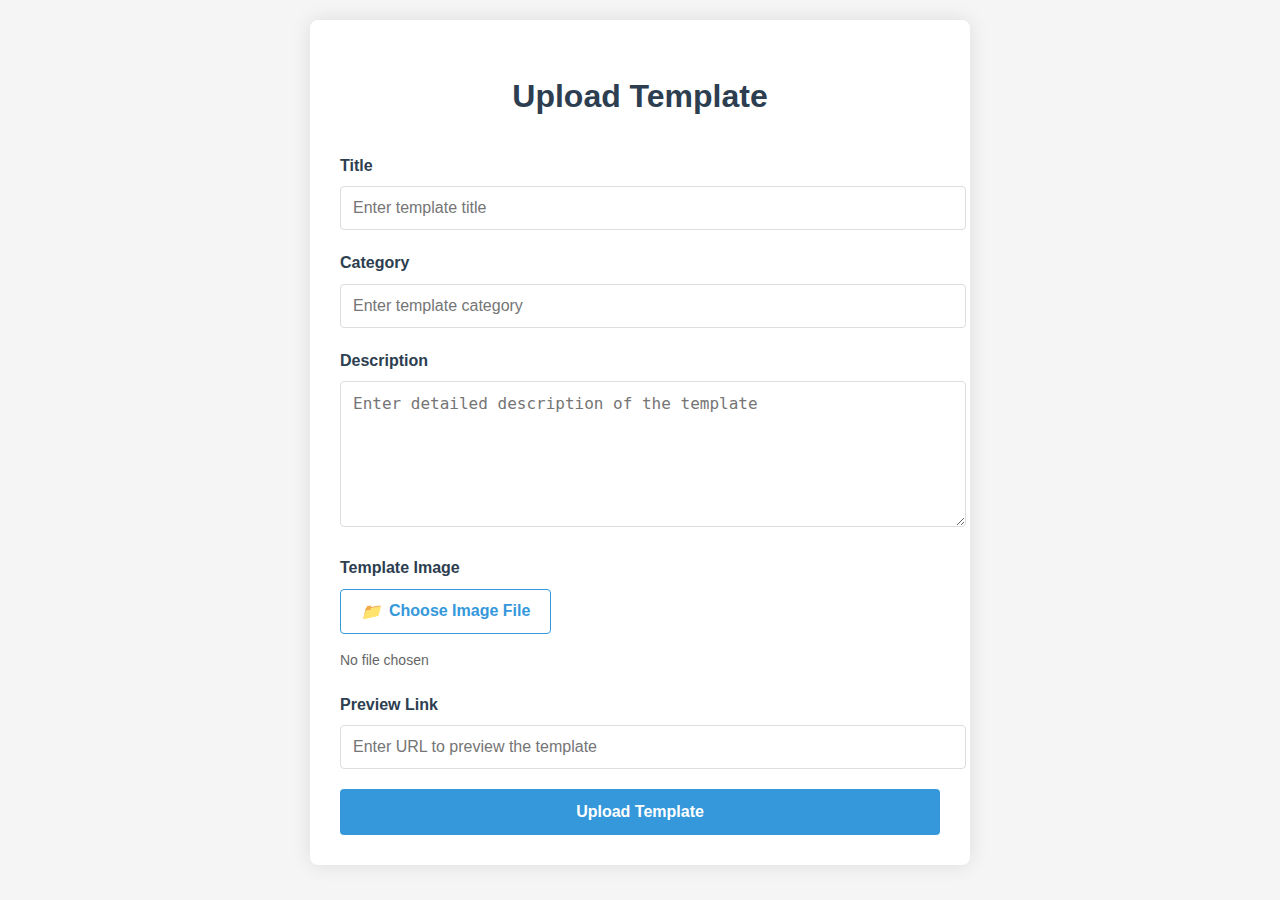
<file: templates/admin.html>
<!DOCTYPE html>
<html lang="en">
<head>
    <meta charset="UTF-8">
    <meta name="viewport" content="width=device-width, initial-scale=1.0">
    <title>Template Upload Form</title>
    <style>
        body {
            font-family: 'Segoe UI', Tahoma, Geneva, Verdana, sans-serif;
            line-height: 1.6;
            background-color: #f5f5f5;
            margin: 0;
            padding: 20px;
            color: #333;
        }
        
        .container {
            max-width: 600px;
            margin: 0 auto;
            background: #fff;
            padding: 30px;
            border-radius: 8px;
            box-shadow: 0 0 20px rgba(0, 0, 0, 0.1);
        }
        
        h1 {
            text-align: center;
            color: #2c3e50;
            margin-bottom: 30px;
        }
        
        .form-group {
            margin-bottom: 20px;
        }
        
        label {
            display: block;
            margin-bottom: 8px;
            font-weight: 600;
            color: #2c3e50;
        }
        
        input[type="text"],
        textarea,
        input[type="file"] {
            width: 100%;
            padding: 12px;
            border: 1px solid #ddd;
            border-radius: 4px;
            font-size: 16px;
            transition: border 0.3s;
        }
        
        input[type="text"]:focus,
        textarea:focus {
            border-color: #3498db;
            outline: none;
            box-shadow: 0 0 5px rgba(52, 152, 219, 0.3);
        }
        
        textarea {
            min-height: 120px;
            resize: vertical;
        }
        
        .file-input-wrapper {
            position: relative;
            overflow: hidden;
            display: inline-block;
            width: 100%;
        }
        
        .file-input-button {
            border: 1px solid #3498db;
            color: #3498db;
            background-color: white;
            padding: 12px 20px;
            border-radius: 4px;
            font-size: 16px;
            font-weight: 600;
            cursor: pointer;
            display: flex;
            align-items: center;
            justify-content: center;
            transition: all 0.3s;
        }
        
        .file-input-button:hover {
            background-color: #f0f8ff;
        }
        
        .file-input-button i {
            margin-right: 8px;
        }
        
        input[type="file"] {
            position: absolute;
            left: 0;
            top: 0;
            opacity: 0;
            width: 100%;
            height: 100%;
            cursor: pointer;
        }
        
        .submit-btn {
            background-color: #3498db;
            color: white;
            border: none;
            padding: 14px 20px;
            font-size: 16px;
            font-weight: 600;
            border-radius: 4px;
            cursor: pointer;
            width: 100%;
            transition: background-color 0.3s;
        }
        
        .submit-btn:hover {
            background-color: #2980b9;
        }
        
        .file-name {
            margin-top: 8px;
            font-size: 14px;
            color: #666;
        }
    </style>
</head>
<body>
    <div class="container">
        <h1>Upload Template</h1>
        <form action="/upload-Template" method="POST" enctype="multipart/form-data">
            <div class="form-group">
                <label for="title">Title</label>
                <input type="text" id="title" placeholder="Enter template title" name="title" required>
            </div>
            
            <div class="form-group">
                <label for="category">Category</label>
                <input type="text" id="category" placeholder="Enter template category" name="category" required>
            </div>
            
            <div class="form-group">
                <label for="des">Description</label>
                <textarea id="des" placeholder="Enter detailed description of the template" name="des" required></textarea>
            </div>
            
            <div class="form-group">
                <label for="img">Template Image</label>
                <div class="file-input-wrapper">
                    <button type="button" class="file-input-button">
                        <i>📁</i> Choose Image File
                    </button>
                    <input type="file" id="img" name="img" accept="image/*" required>
                </div>
                <div id="file-name" class="file-name">No file chosen</div>
            </div>
            
            <div class="form-group">
                <label for="link">Preview Link</label>
                <input type="text" id="link" placeholder="Enter URL to preview the template" name="link" required>
            </div>
            
            <button type="submit" class="submit-btn">Upload Template</button>
        </form>
    </div>

    <script>

        document.getElementById('img').addEventListener('change', function(e) {
            const fileName = e.target.files[0] ? e.target.files[0].name : 'No file chosen';
            document.getElementById('file-name').textContent = fileName;
        });
    </script>
</body>
</html>
</file>
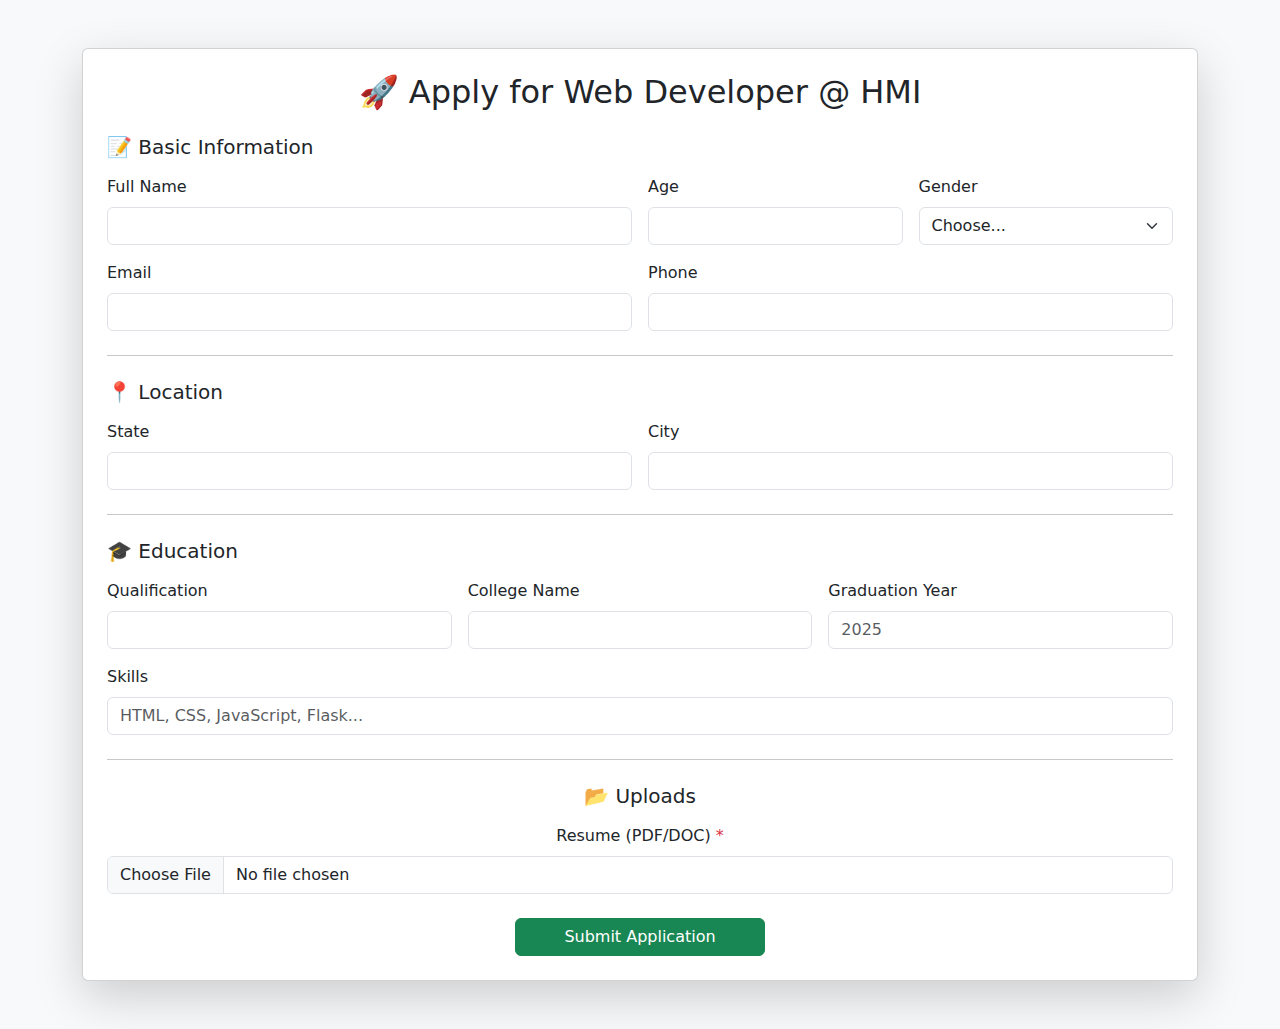
<file: templates/res.html>
<!DOCTYPE html>
<html lang="en">
<head>
  <meta charset="UTF-8">
  <meta name="viewport" content="width=device-width, initial-scale=1.0">
  <title>HMI Job Application Form</title>
 
  <link href="https://cdn.jsdelivr.net/npm/bootstrap@5.3.3/dist/css/bootstrap.min.css" rel="stylesheet">
</head>
<body class="bg-light">

<div class="container my-5">
  <div class="card shadow-lg p-4">
    <h2 class="text-center mb-4">🚀 Apply for Web Developer @ HMI</h2>

    <form id="applicationForm" action="/hmi/dev/user-application" method="POST" enctype="multipart/form-data">

 
      <h5 class="mb-3">📝 Basic Information</h5>
      <div class="row g-3">
        <div class="col-md-6">
          <label class="form-label">Full Name</label>
          <input type="text" name="fullname" class="form-control" required>
        </div>
        <div class="col-md-3">
          <label class="form-label">Age</label>
          <input type="number" name="age" class="form-control" required>
        </div>
        <div class="col-md-3">
          <label class="form-label">Gender</label>
          <select name="gender" class="form-select" required>
            <option selected disabled>Choose...</option>
            <option>Male</option>
            <option>Female</option>
            <option>Other</option>
          </select>
        </div>
        <div class="col-md-6">
          <label class="form-label">Email</label>
          <input type="email" name="email" class="form-control" required>
        </div>
        <div class="col-md-6">
          <label class="form-label">Phone</label>
          <input type="tel" name="phone" class="form-control" required>
        </div>
      </div>

      <hr class="my-4">

      <h5 class="mb-3">📍 Location</h5>
      <div class="row g-3">
        <div class="col-md-6">
          <label class="form-label">State</label>
          <input type="text" name="state" class="form-control" required>
        </div>
        <div class="col-md-6">
          <label class="form-label">City</label>
          <input type="text" name="city" class="form-control" required>
        </div>
      </div>

      <hr class="my-4">

    
      <h5 class="mb-3">🎓 Education</h5>
      <div class="row g-3">
        <div class="col-md-4">
          <label class="form-label">Qualification</label>
          <input type="text" name="qualification" class="form-control" required>
        </div>
        <div class="col-md-4">
          <label class="form-label">College Name</label>
          <input type="text" name="college" class="form-control" required>
        </div>
        <div class="col-md-4">
          <label class="form-label">Graduation Year</label>
          <input type="number" name="grad_year" class="form-control" placeholder="2025" required>
        </div>
        <div class="col-12">
          <label class="form-label">Skills</label>
          <input type="text" name="skills" class="form-control" placeholder="HTML, CSS, JavaScript, Flask..." required>
        </div>
      </div>

      <hr class="my-4">

      <h5 class="mb-3 text-center">📂 Uploads</h5>
      <div class="row g-3">
        <div class="col-md-12 text-center">
          <label class="form-label">Resume (PDF/DOC) <span class="text-danger">*</span></label>
          <input type="file" name="resume" id="resumeInput" class="form-control" accept=".pdf,.doc,.docx" required>
        </div>
      </div>

      <div class="text-center mt-4">
        <button type="submit" class="btn btn-success px-5" id="submitBtn">
          Submit Application
        </button>
      </div>
    </form>
  </div>
</div>

<div class="modal fade" id="loadingModal" tabindex="-1" aria-hidden="true">
  <div class="modal-dialog modal-dialog-centered">
    <div class="modal-content text-center p-4">
      <div class="spinner-border text-success mb-3" role="status" style="width: 3rem; height: 3rem;"></div>
      <h5>Submitting your application...</h5>
    </div>
  </div>
</div>

<div class="modal fade" id="fileSizeModal" tabindex="-1" aria-hidden="true">
  <div class="modal-dialog modal-dialog-centered">
    <div class="modal-content p-4 text-center">
      <h5 class="text-danger">⚠️ File Too Large</h5>
      <p>Your resume must be less than <b>4MB</b>. Please upload a smaller file.</p>
      <button class="btn btn-danger" data-bs-dismiss="modal">OK</button>
    </div>
  </div>
</div>

<script src="https://cdn.jsdelivr.net/npm/bootstrap@5.3.3/dist/js/bootstrap.bundle.min.js"></script>
<script>
  const form = document.getElementById("applicationForm");
  const resumeInput = document.getElementById("resumeInput");
  const loadingModal = new bootstrap.Modal(document.getElementById("loadingModal"));
  const fileSizeModal = new bootstrap.Modal(document.getElementById("fileSizeModal"));

  form.addEventListener("submit", function (e) {
    const file = resumeInput.files[0];
    if (file && file.size > 4 * 1024 * 1024) { 
      e.preventDefault(); 
      fileSizeModal.show();
    } else {
     
      loadingModal.show();
    }
  });
</script>

</body>
</html>
</file>
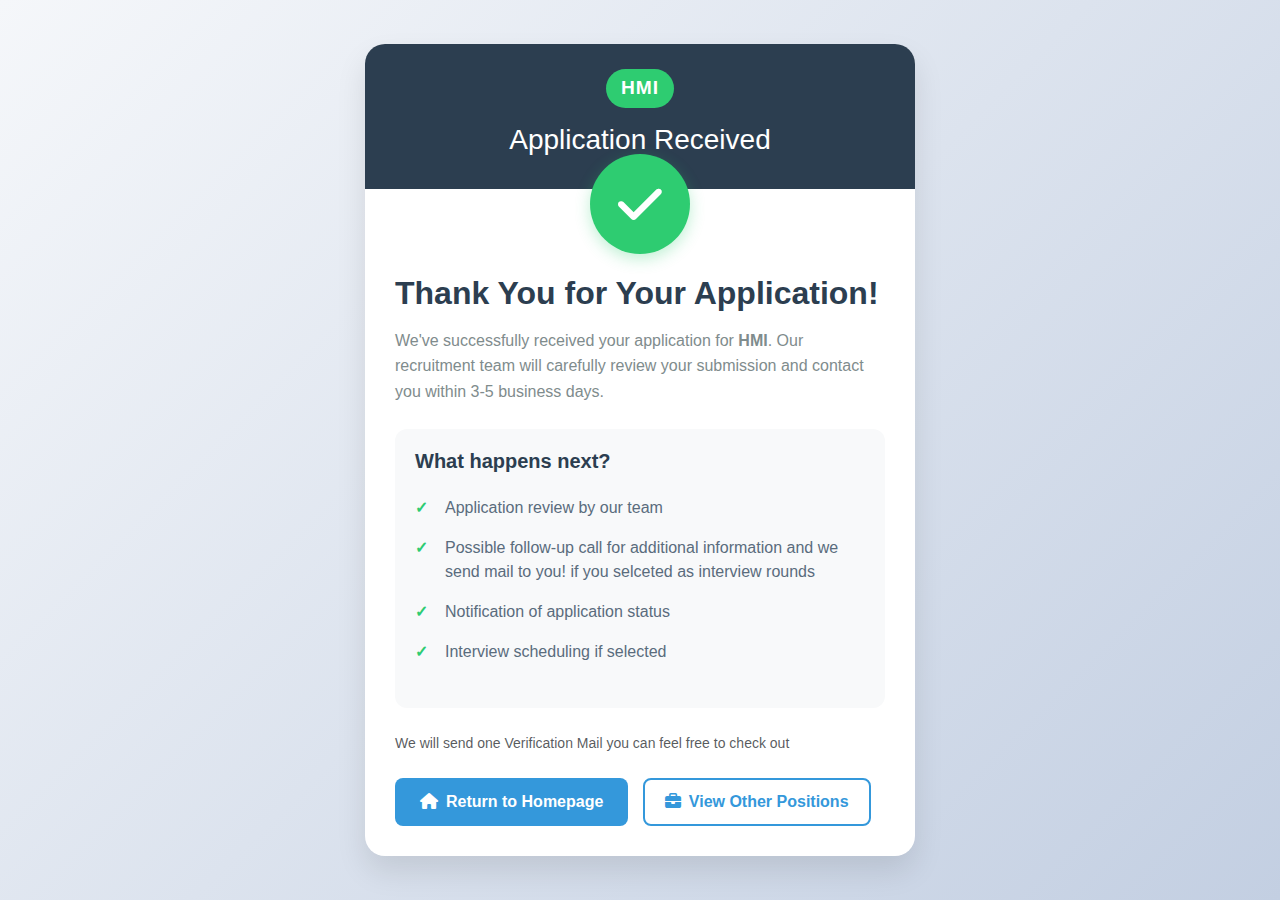
<file: templates/su.html>
<!DOCTYPE html>
<html lang="en">
<head>
  <meta charset="UTF-8">
  <meta name="viewport" content="width=device-width, initial-scale=1.0">
  <title>Application Submitted - HMI</title>
  <link href="https://cdn.jsdelivr.net/npm/bootstrap@5.3.3/dist/css/bootstrap.min.css" rel="stylesheet">
  <link rel="stylesheet" href="https://cdnjs.cloudflare.com/ajax/libs/font-awesome/6.4.0/css/all.min.css">
  <style>
    :root {
      --primary: #2c3e50;
      --secondary: #3498db;
      --accent: #2ecc71;
      --light: #ecf0f1;
      --dark: #2c3e50;
    }
    
    body {
      background: linear-gradient(135deg, #f5f7fa 0%, #c3cfe2 100%);
      min-height: 100vh;
      display: flex;
      align-items: center;
      justify-content: center;
      font-family: 'Segoe UI', Tahoma, Geneva, Verdana, sans-serif;
      padding: 20px;
    }
    
    .confirmation-card {
      background: white;
      border-radius: 20px;
      box-shadow: 0 15px 30px rgba(0, 0, 0, 0.1);
      overflow: hidden;
      max-width: 550px;
      width: 100%;
      animation: fadeIn 0.6s ease-out;
    }
    
    .card-header {
      background: var(--primary);
      color: white;
      text-align: center;
      padding: 25px;
      position: relative;
    }
    
    .card-body {
      padding: 30px;
    }
    
    .success-icon {
      width: 100px;
      height: 100px;
      background: var(--accent);
      border-radius: 50%;
      display: flex;
      align-items: center;
      justify-content: center;
      margin: -65px auto 20px;
      box-shadow: 0 5px 15px rgba(46, 204, 113, 0.3);
      position: relative;
      animation: scaleIn 0.5s ease-out;
    }
    
    .success-icon i {
      font-size: 50px;
      color: white;
    }
    
    .confirmation-title {
      color: var(--primary);
      font-weight: 700;
      margin-bottom: 15px;
    }
    
    .confirmation-text {
      color: #7f8c8d;
      line-height: 1.6;
      margin-bottom: 25px;
    }
    
    .next-steps {
      background: #f8f9fa;
      border-radius: 12px;
      padding: 20px;
      margin: 25px 0;
    }
    
    .next-steps h5 {
      color: var(--primary);
      margin-bottom: 15px;
      font-weight: 600;
    }
    
    .steps-list {
      list-style: none;
      padding: 0;
    }
    
    .steps-list li {
      padding: 8px 0;
      padding-left: 30px;
      position: relative;
      color: #5a6c7d;
    }
    
    .steps-list li:before {
      content: "✓";
      position: absolute;
      left: 0;
      color: var(--accent);
      font-weight: bold;
    }
    
    .btn-primary {
      background: var(--secondary);
      border: none;
      padding: 12px 25px;
      font-weight: 600;
      border-radius: 8px;
      transition: all 0.3s;
    }
    
    .btn-primary:hover {
      background: #2980b9;
      transform: translateY(-2px);
      box-shadow: 0 5px 15px rgba(52, 152, 219, 0.3);
    }
    
    .btn-outline {
      background: transparent;
      border: 2px solid var(--secondary);
      color: var(--secondary);
      padding: 10px 20px;
      font-weight: 600;
      border-radius: 8px;
      transition: all 0.3s;
      margin-left: 10px;
    }
    
    .btn-outline:hover {
      background: rgba(52, 152, 219, 0.1);
    }
    
    .hmi-logo {
      font-weight: 800;
      font-size: 1.2em;
      letter-spacing: 1px;
      color: white;
      background: var(--accent);
      padding: 5px 15px;
      border-radius: 30px;
      display: inline-block;
      margin-bottom: 15px;
    }
    
    @keyframes fadeIn {
      from { opacity: 0; transform: translateY(20px); }
      to { opacity: 1; transform: translateY(0); }
    }
    
    @keyframes scaleIn {
      from { transform: scale(0); }
      to { transform: scale(1); }
    }
    
    @media (max-width: 576px) {
      .confirmation-card {
        margin: 10px;
      }
      
      .card-body {
        padding: 20px;
      }
      
      .button-group {
        display: flex;
        flex-direction: column;
        gap: 10px;
      }
      
      .btn-outline {
        margin-left: 0;
        margin-top: 10px;
      }
    }
  </style>
</head>
<body>
  <div class="confirmation-card">
    <div class="card-header">
      <div class="hmi-logo">HMI</div>
      <h3>Application Received</h3>
    </div>
    
    <div class="card-body">
      <div class="success-icon">
        <i class="fas fa-check"></i>
      </div>
      
      <h2 class="confirmation-title">Thank You for Your Application!</h2>
      <p class="confirmation-text">
        We've successfully received your application for <strong>HMI</strong>. 
        Our recruitment team will carefully review your submission and contact you 
        within 3-5 business days.
      </p>
      
      <div class="next-steps">
        <h5>What happens next?</h5>
        <ul class="steps-list">
          <li>Application review by our team</li>
          <li>Possible follow-up call for additional information and we send mail to you! if you selceted as interview rounds</li>
          <li>Notification of application status</li>
          <li>Interview scheduling if selected</li>
        </ul>
      </div>
      
      <p class="text-muted small">
        We will send one Verification Mail you can feel free to check out
      </p>
      
      <div class="button-group mt-4">
        <a href="/" class="btn btn-primary">
          <i class="fas fa-home me-2"></i>Return to Homepage
        </a>
        <a href="/careers" class="btn btn-outline">
          <i class="fas fa-briefcase me-2"></i>View Other Positions
        </a>
      </div>
    </div>
  </div>

  <script src="https://cdn.jsdelivr.net/npm/bootstrap@5.3.3/dist/js/bootstrap.bundle.min.js"></script>
</body>
</html>
</file>
